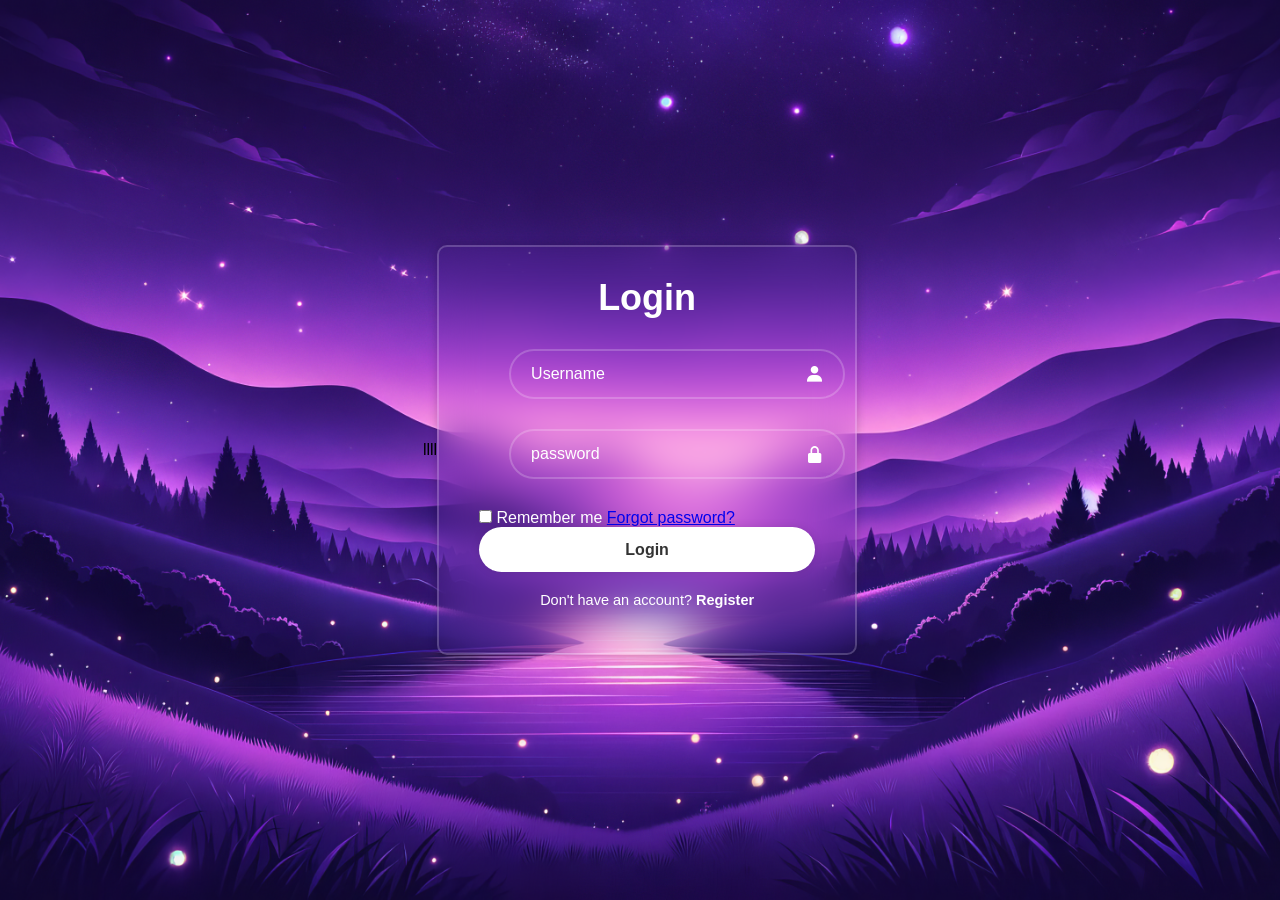
<file: index.html>
<!DOCTYPE html>
<html lang="en">
<head>
    <meta charset="UTF-8">
    <meta name="viewport" content="width=device-width, initial-scale=1.0">
    <title>Login From in HTML and CSS | code withsubho</title>
    <link rel="stylesheet" href="style.css">
    <link href='https://unpkg.com/boxicons@2.1.4/css/
boxicons.min.css' rel='stylesheet'>llll
</head>

<body>
    <div class="wrapper">
        <from action="">
            <h1>Login</h1>
            <div class="input-box">
                <input type="Username" placeholder="Username" 
                required>
                <i class='bx bxs-user'></i>
            </div>
            <div class="input-box">
                <input type="password" 
                placeholder="password" 
                required>
                <i class='bx bxs-lock-alt' ></i>
            </div>

            <div class="remember-forgot">
                <label><input type="checkbox"> Remember me</label>
                <a href="#">Forgot password?</a>
            </div>

            <button type="submit" class="btn">Login</button>

            <div class="register-link">
                <p>Don't have an account? <a 
                    href="#">Register</a></p>
            </div>
        </from>
    </div>  
</body>

</html>
</file>
<file: style.css>
@IMPORT URL("https://fonts.googleapis.css2? family=Poppins:wght@300;400;500;600;700;800;900&display=swap");

* {
    margin: 0;
    padding: 0;
    box-sizing: border-box;
    font-family: "Poppins", sans-serif;
}

body {
    display: flex;
    justify-content: center;
    align-items: center;
    min-height: 100vh;
    background: url('1342751.png') no-repeat;
    background-size: cover;
    background-position: center;
}

.wrapper {
    width: 420px;
    background: transparent;
    border: 2px solid rgba(255, 255, 255, .2);
    backdrop-filter: blur(20px);
    box-shadow: 0 0 10px rgba(0, 0, 0, .2);
    color: #fff;
    border-radius: 10px;
    padding: 30px 40px;
}

.wrapper h1 {
    font-size: 36px;
    text-align: center;
}

.wrapper .input-box {
    position: relative;
    width: 100%;
    height: 50px;
    margin: 30px;
}

.input-box input {
    width: 100%;
    height: 100%;
    background: transparent;
    border: none;
    outline: none;
    border: 2px solid rgba(255, 255, 255, .2);
    border-radius: 40px;
    font-size: 16px;
    color: #fff;
    padding: 20px 45px 20px 20px;
}

.input-box input::placeholder {
    color: #fff;
}

.input-box i {
    position: absolute;
    right: 20px;
    top: 50%;
    transform: translateY(-50%);
    font-size: 20px;
}

.wrapper .remember-forget {
    display: flex;
    justify-content: space-between;
    font-size: 14.5px;
    margin: -15px 0 15px;
}

.remember-forget label input {
    accent-color: #fff;
    margin-right: 3px;
}

.remember-forget a {
    color: #fff;
    text-decoration: none;
}

.remember-forget a:hover {
    text-decoration: underline;
}

.wrapper .btn {
    width: 100%;
    height: 45px;
    background: #fff;
    border: none;
    outline: none;
    border-radius: 40px;
    box-shadow: 0 0 10px rgba(0, 0, 0, .1);
    cursor: pointer;
    font-size: 16px;
    color: #333;
    font-weight: 600;
}

.wrapper .register-link {
    font-size: 14.5px;
    text-align: center;
    margin: 20px 0 15px;
}

.register-link p a {
    color: #fff;
    text-decoration: none;
    font-weight: 600;
}

.register-link p a:hover {
    text-decoration: underline;

}
</file>
